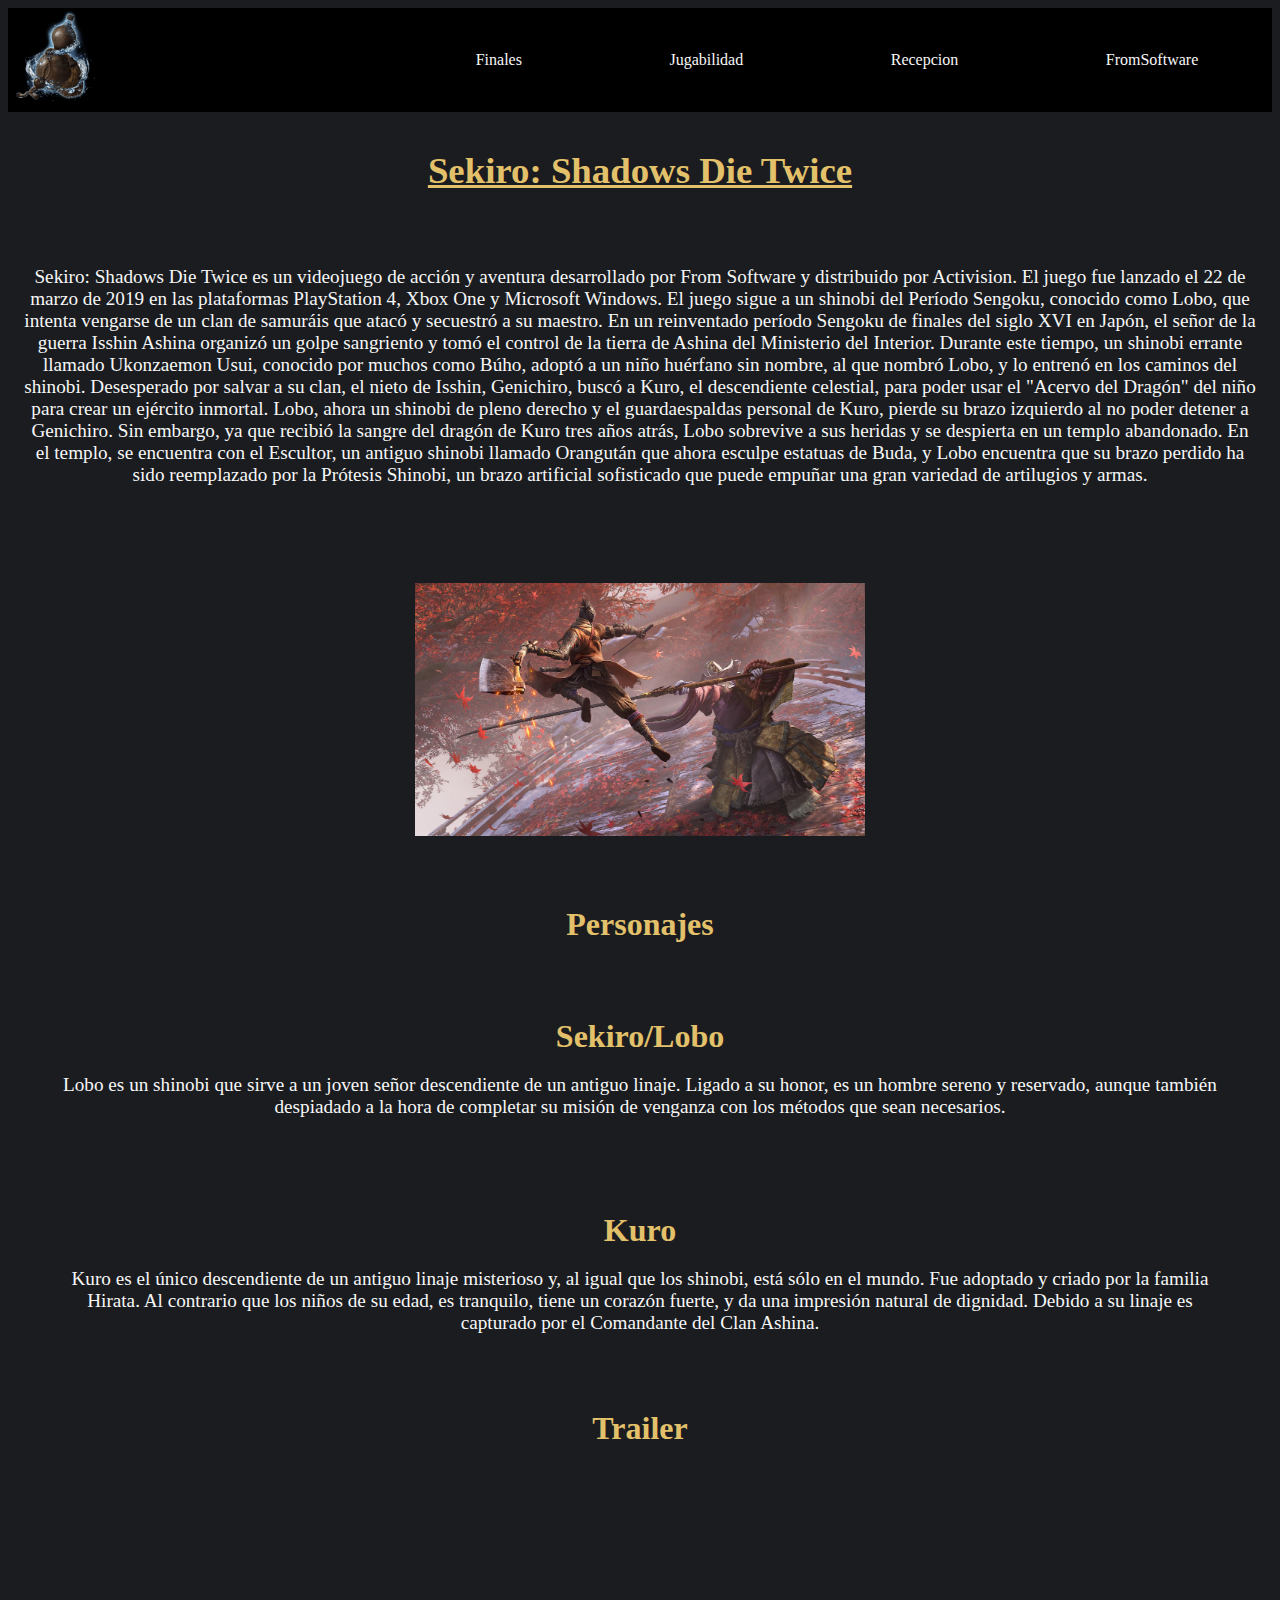
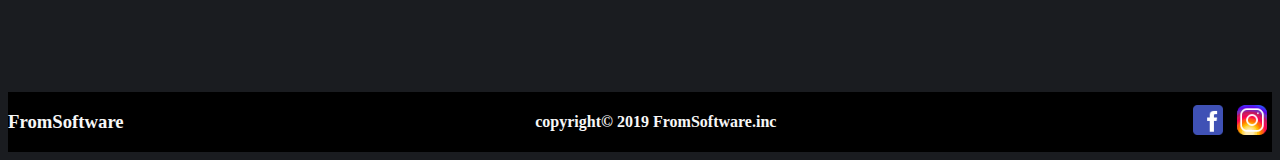
<file: index.html>
<!DOCTYPE html>
<html lang="en">
<head>
    <meta charset="UTF-8">
    <meta name="viewport" content="width=device-width, initial-scale=1.0">
    <meta name="description" content="foro de videojuegos en el que se guia sobre Sekiro Shadows Die Twice">
    <meta name="keywords" content="Sekiro, videojuegos, guia, wiki">
    <title>GuiaSekiro</title>
    <!--<link rel="stylesheet" href="./css/estilos.css">-->
    <link rel="stylesheet" href="./css/styles.css">
</head>
<body>
    <header>
        <!--logo-->
        <a href="#"><img src="./medios/logo.png" alt="calabaza curativa de sekiro"></a>
        <!--menu-->
        <nav>
            <ul>
                <li><a href="./paginas/finales.html" class="link">Finales</a> </li>
                <li><a href="./paginas/jugabilidad.html" class="link">Jugabilidad</a> </li>
                <li><a href="./paginas/recepcion.html" class="link">Recepcion</a> </li>
                <li><a href="./paginas/fromsoftware.html" class="link">FromSoftware</a> </li>
            </ul>
        </nav>
    </header>

    <main>
        <div class="contenedor">
            <!--Titulo-->
            <div class="titulo">
                <h1>
                Sekiro: Shadows Die Twice
                </h1>
            </div>
            <!--introduccion-->
            <div class="contenido">
                <p>
                    Sekiro: Shadows Die Twice es un videojuego de acción y aventura desarrollado por From Software y distribuido por Activision. El juego fue lanzado el 22 de marzo de 2019 en las plataformas PlayStation 4, Xbox One y Microsoft Windows. El juego sigue a un shinobi del Período Sengoku, conocido como Lobo, que intenta vengarse de un clan de samuráis que atacó y secuestró a su maestro.
                    En un reinventado período Sengoku de finales del siglo XVI en Japón, el señor de la guerra Isshin Ashina organizó un golpe sangriento y tomó el control de la tierra de Ashina del Ministerio del Interior. Durante este tiempo, un shinobi errante llamado Ukonzaemon Usui, conocido por muchos como Búho, adoptó a un niño huérfano sin nombre, al que nombró Lobo, y lo entrenó en los caminos del shinobi.     Desesperado por salvar a su clan, el nieto de Isshin, Genichiro, buscó a Kuro, el descendiente celestial, para poder usar el "Acervo del Dragón" del niño para crear un ejército inmortal. Lobo, ahora un shinobi de pleno derecho y el guardaespaldas personal de Kuro, pierde su brazo izquierdo al no poder detener a Genichiro. Sin embargo, ya que recibió la sangre del dragón de Kuro tres años atrás, Lobo sobrevive a sus heridas y se despierta en un templo abandonado. En el templo, se encuentra con el Escultor, un antiguo shinobi llamado Orangután que ahora esculpe estatuas de Buda, y Lobo encuentra que su brazo perdido ha sido reemplazado por la Prótesis Shinobi, un brazo artificial sofisticado que puede empuñar una gran variedad de artilugios y armas.
                </p>
            </div>
            <div class="portada">
                <img class="portada" src="./medios/portada_sekiro.png" alt="portada de sekiro">
            </div>
            <div class="monja">
                <img class="monja" src="./medios/monja_sekiro.png" alt="sekiro luchando con la monja corrupta">
            </div>
        </div>

        <!--personajes principales-->
        <div class="contenedorPersonajes">
            <div class="tituloPersonajes">
                <h2>Personajes</h2>
            </div>
            <div class="lobo">
                <img class="personajes" src="./medios/wolf.png" alt="wolf">
                <h2>Sekiro/Lobo</h2>
                <p>Lobo es un shinobi que sirve a un joven señor descendiente de un antiguo linaje. Ligado a su honor, es un hombre sereno y reservado, aunque también despiadado a la hora de completar su misión de venganza con los métodos que sean necesarios.</p>
            </div>
            <div class="kuro">
                <img class="personajes" src="./medios/kuro.jpg" alt="lord kuro descendiente celestial">
                <h2>Kuro</h2> 
                <p>Kuro es el único descendiente de un antiguo linaje misterioso y, al igual que los shinobi, está sólo en el mundo. Fue adoptado y criado por la familia Hirata. Al contrario que los niños de su edad, es tranquilo, tiene un corazón fuerte, y da una impresión natural de dignidad. Debido a su linaje es capturado por el Comandante del Clan Ashina.</p>   
            </div>
        </div>

        <!--trailer-->
        <div class="trailer">
            <h2>Trailer</h2>
            <iframe class="trailerSize" width="790" height="442" src="https://www.youtube.com/embed/C6RlgBw5KCs" title="YouTube video player" frameborder="0" allow="accelerometer; autoplay; clipboard-write; encrypted-media; gyroscope; picture-in-picture; web-share" allowfullscreen></iframe>
        </div>
    </main>

    <footer>
            <h3>FromSoftware</h3>
            <h4>copyright© 2019 FromSoftware.inc</h4>
            <div>
                <a href="https://www.facebook.com/SekiroTheGame"><img src="./medios/facebook_icon.png" alt="logo facebook"></a>
                <a href="https://www.instagram.com/sekirothegame/"><img src="./medios/instagram_icon.png" alt="logo instagram"></a>
            </div>
    </footer>
</body>
</html>
</file>
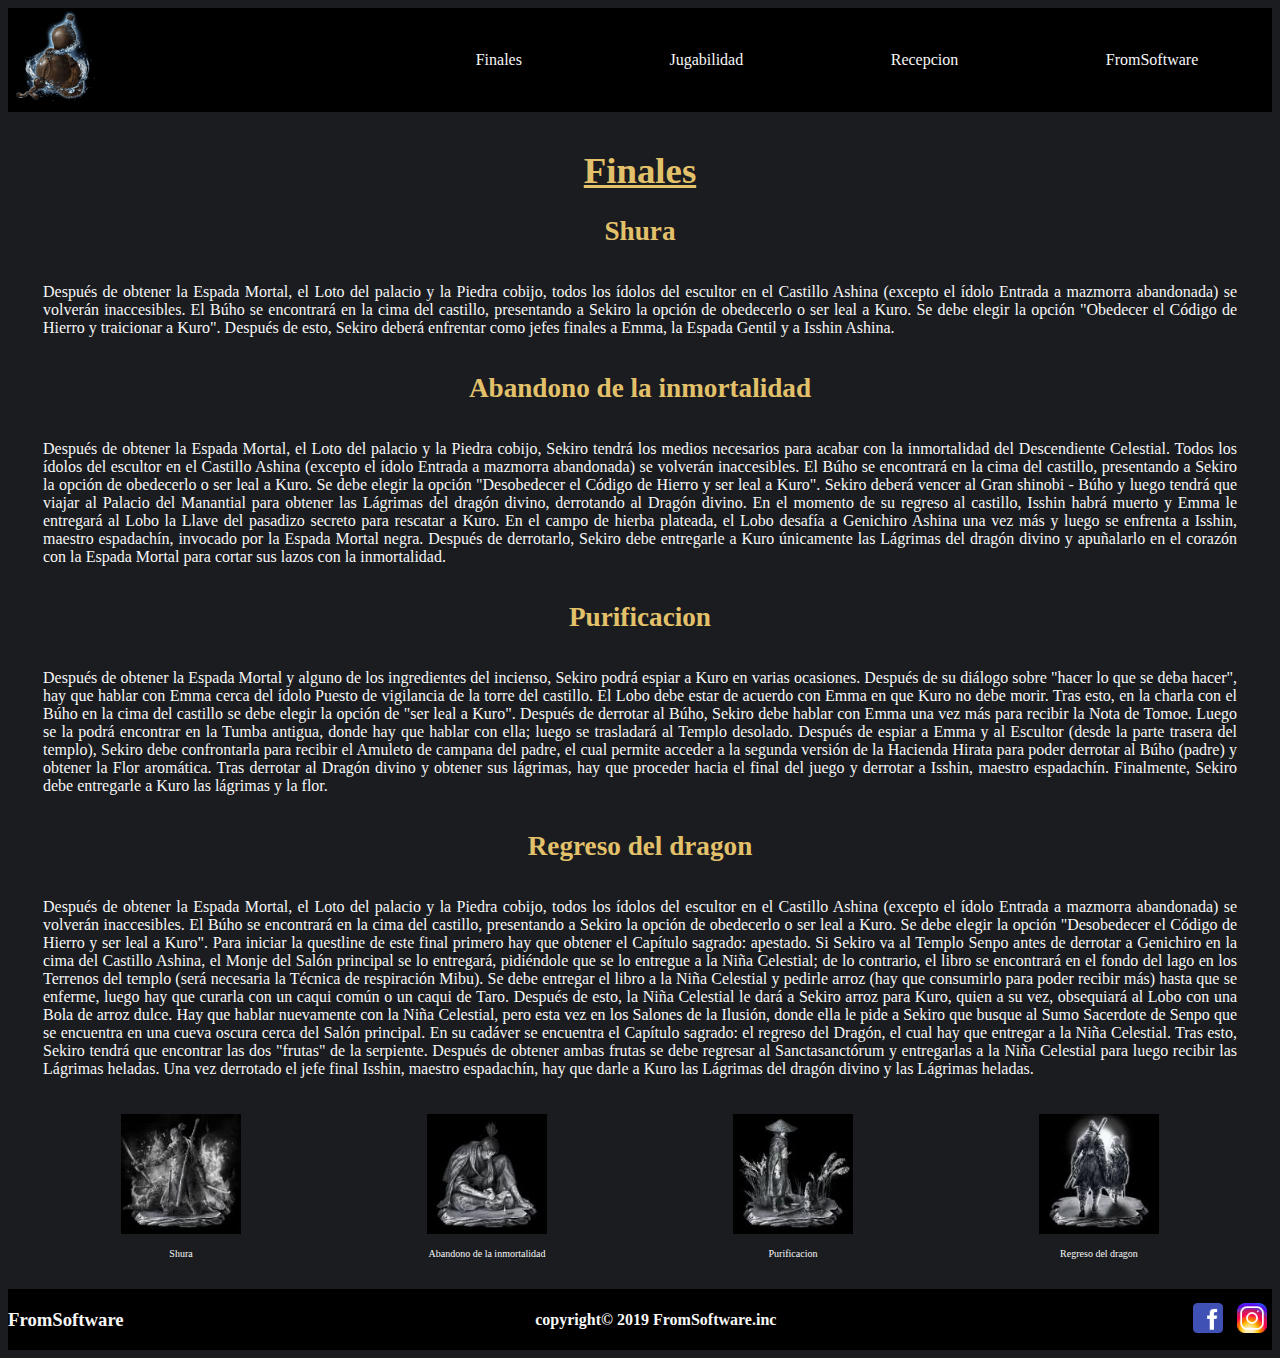
<file: paginas/finales.html>
<!DOCTYPE html>
<html lang="en">
<head>
    <meta charset="UTF-8">
    <meta name="viewport" content="width=device-width, initial-scale=1.0">
    <title>Finales</title>
    <!--<link rel="stylesheet" href="../css/estilos.css">-->
    <link rel="stylesheet" href="../css/styles.css">
</head>
<body>
    <header class="aparte">
        <!--logo-->
        <a href="../index.html"><img src="../medios/logo.png" alt="calabaza curativa de sekiro"></a>
        <!--menu-->
        <nav>
            <ul>
                <li><a href="#" class="link">Finales</a> </li>
                <li><a href="./jugabilidad.html" class="link">Jugabilidad</a> </li>
                <li><a href="./recepcion.html" class="link">Recepcion</a> </li>
                <li><a href="./fromsoftware.html" class="link">FromSoftware</a> </li>
            </ul>
        </nav>
    </header>
    
    <main>
        <!--titulo finales-->
        <section>
            <h1 class="aparte">
                Finales                
            </h1>                        
        </section>

        <!--finales-->
        <div>
            <h2 class="finales1">Shura</h2>
            <div class="finales">
                <p class="aparte">Después de obtener la Espada Mortal, el Loto del palacio y la Piedra cobijo, todos los ídolos del escultor en el Castillo Ashina (excepto el ídolo Entrada a mazmorra abandonada) se volverán inaccesibles. El Búho se encontrará en la cima del castillo, presentando a Sekiro la opción de obedecerlo o ser leal a Kuro. Se debe elegir la opción "Obedecer el Código de Hierro y traicionar a Kuro".

                Después de esto, Sekiro deberá enfrentar como jefes finales a Emma, la Espada Gentil y a Isshin Ashina.</p>
                
            </div>
            <h2 class="finales2">Abandono de la inmortalidad</h2>
            <div class="finales">
                
                <p class="aparte">Después de obtener la Espada Mortal, el Loto del palacio y la Piedra cobijo, Sekiro tendrá los medios necesarios para acabar con la inmortalidad del Descendiente Celestial. Todos los ídolos del escultor en el Castillo Ashina (excepto el ídolo Entrada a mazmorra abandonada) se volverán inaccesibles. El Búho se encontrará en la cima del castillo, presentando a Sekiro la opción de obedecerlo o ser leal a Kuro. Se debe elegir la opción "Desobedecer el Código de Hierro y ser leal a Kuro".

                Sekiro deberá vencer al Gran shinobi - Búho y luego tendrá que viajar al Palacio del Manantial para obtener las Lágrimas del dragón divino, derrotando al Dragón divino. En el momento de su regreso al castillo, Isshin habrá muerto y Emma le entregará al Lobo la Llave del pasadizo secreto para rescatar a Kuro.
                
                En el campo de hierba plateada, el Lobo desafía a Genichiro Ashina una vez más y luego se enfrenta a Isshin, maestro espadachín, invocado por la Espada Mortal negra. Después de derrotarlo, Sekiro debe entregarle a Kuro únicamente las Lágrimas del dragón divino y apuñalarlo en el corazón con la Espada Mortal para cortar sus lazos con la inmortalidad.</p>
                
            </div>
            <h2 class="finales1">Purificacion</h2>
            <div class="finales">
                <p class="aparte">Después de obtener la Espada Mortal y alguno de los ingredientes del incienso, Sekiro podrá espiar a Kuro en varias ocasiones. Después de su diálogo sobre "hacer lo que se deba hacer", hay que hablar con Emma cerca del ídolo Puesto de vigilancia de la torre del castillo. El Lobo debe estar de acuerdo con Emma en que Kuro no debe morir.

                Tras esto, en la charla con el Búho en la cima del castillo se debe elegir la opción de "ser leal a Kuro".
                
                Después de derrotar al Búho, Sekiro debe hablar con Emma una vez más para recibir la Nota de Tomoe. Luego se la podrá encontrar en la Tumba antigua, donde hay que hablar con ella; luego se trasladará al Templo desolado. Después de espiar a Emma y al Escultor (desde la parte trasera del templo), Sekiro debe confrontarla para recibir el Amuleto de campana del padre, el cual permite acceder a la segunda versión de la Hacienda Hirata para poder derrotar al Búho (padre) y obtener la Flor aromática.
                
                Tras derrotar al Dragón divino y obtener sus lágrimas, hay que proceder hacia el final del juego y derrotar a Isshin, maestro espadachín. Finalmente, Sekiro debe entregarle a Kuro las lágrimas y la flor.</p>
                
            </div>
            <h2 class="finales2">Regreso del dragon</h2>
            <div class="finales">
                
                <p class="aparte">Después de obtener la Espada Mortal, el Loto del palacio y la Piedra cobijo, todos los ídolos del escultor en el Castillo Ashina (excepto el ídolo Entrada a mazmorra abandonada) se volverán inaccesibles. El Búho se encontrará en la cima del castillo, presentando a Sekiro la opción de obedecerlo o ser leal a Kuro. Se debe elegir la opción "Desobedecer el Código de Hierro y ser leal a Kuro".

                Para iniciar la questline de este final primero hay que obtener el Capítulo sagrado: apestado. Si Sekiro va al Templo Senpo antes de derrotar a Genichiro en la cima del Castillo Ashina, el Monje del Salón principal se lo entregará, pidiéndole que se lo entregue a la Niña Celestial; de lo contrario, el libro se encontrará en el fondo del lago en los Terrenos del templo (será necesaria la Técnica de respiración Mibu). Se debe entregar el libro a la Niña Celestial y pedirle arroz (hay que consumirlo para poder recibir más) hasta que se enferme, luego hay que curarla con un caqui común o un caqui de Taro. Después de esto, la Niña Celestial le dará a Sekiro arroz para Kuro, quien a su vez, obsequiará al Lobo con una Bola de arroz dulce.
                
                Hay que hablar nuevamente con la Niña Celestial, pero esta vez en los Salones de la Ilusión, donde ella le pide a Sekiro que busque al Sumo Sacerdote de Senpo que se encuentra en una cueva oscura cerca del Salón principal. En su cadáver se encuentra el Capítulo sagrado: el regreso del Dragón, el cual hay que entregar a la Niña Celestial.
                
                Tras esto, Sekiro tendrá que encontrar las dos "frutas" de la serpiente. Después de obtener ambas frutas se debe regresar al Sanctasanctórum y entregarlas a la Niña Celestial para luego recibir las Lágrimas heladas.

                Una vez derrotado el jefe final Isshin, maestro espadachín, hay que darle a Kuro las Lágrimas del dragón divino y las Lágrimas heladas.</p>
                
            </div>
            <div class="padreImagenesFinales">
                <div>
                    <img class="imagenes_finales" src="../medios/Shura.png" alt="Shura">
                    <p class="finales">Shura</p>
                </div>
                <div>
                    <img class="imagenes_finales" src="../medios/Abandono_de_la_inmortalidad.png" alt="Abandono de la inmortalidad">
                    <p class="finales">Abandono de la inmortalidad</p>
                </div>
                <div>
                    <img class="imagenes_finales" src="../medios/Purificacion.png" alt="Purificacion">
                    <p class="finales">Purificacion</p>
                </div>
                <div>
                    <img class="imagenes_finales" src="../medios/Regreso_del_dragon.png" alt="Regreso del dragon">
                    <p class="finales">Regreso del dragon</p>
                </div>                
            </div>
        </div>
    </main>

    <footer>
        <h3>FromSoftware</h3>
        <h4>copyright© 2019 FromSoftware.inc</h4>
        <div>
            <a href="https://www.facebook.com/SekiroTheGame"><img src="../medios/facebook_icon.png" alt="logo facebook"></a>
            <a href="https://www.instagram.com/sekirothegame/"><img src="../medios/instagram_icon.png" alt="logo instagram"></a>
        </div>
    </footer>
</body>
</html>
</file>
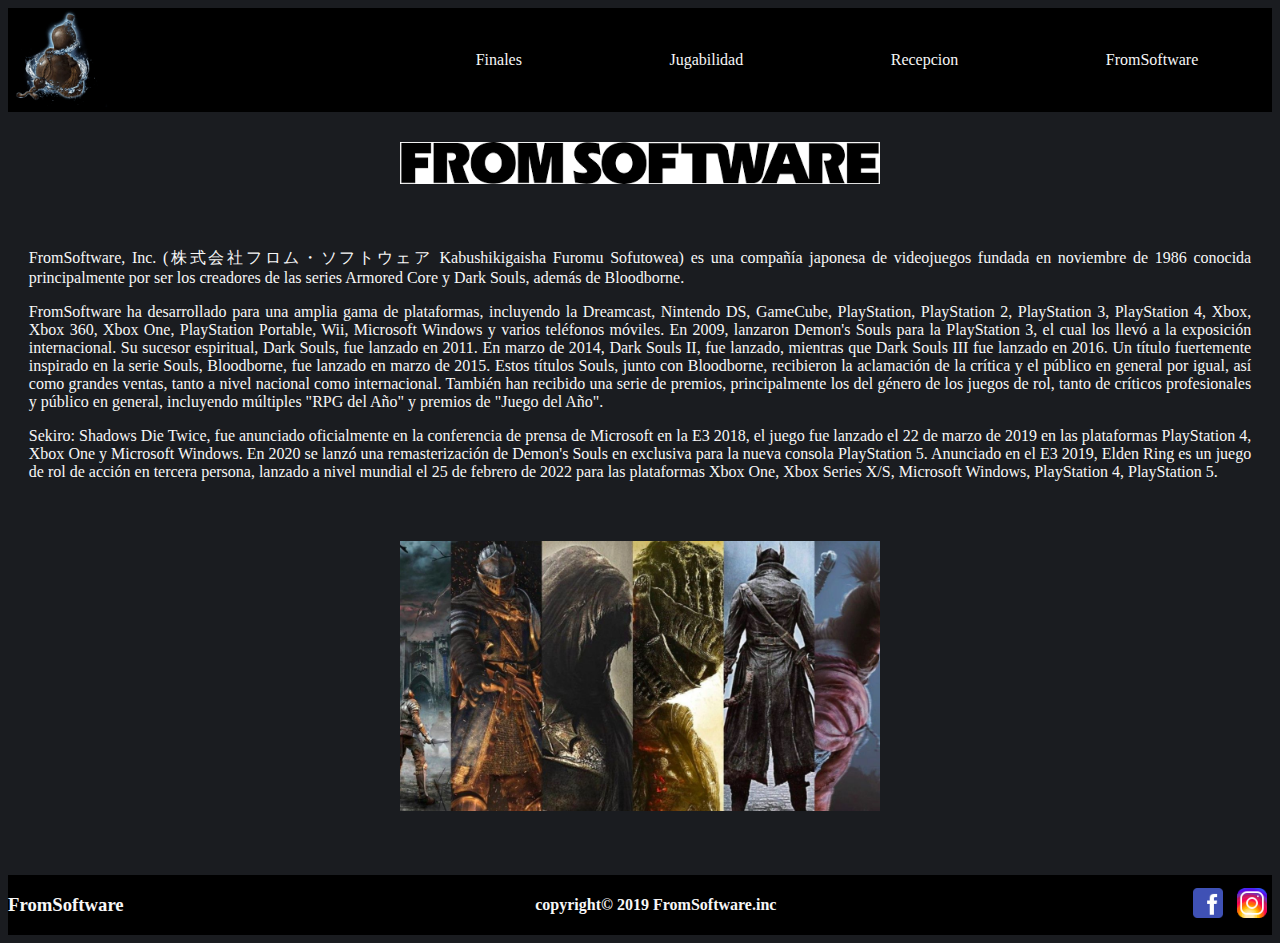
<file: paginas/fromsoftware.html>
<!DOCTYPE html>
<html lang="en">
<head>
    <meta charset="UTF-8">
    <meta name="viewport" content="width=device-width, initial-scale=1.0">
    <title>FromSoftware</title>
    <!--<link rel="stylesheet" href="../css/estilos.css">-->
    <link rel="stylesheet" href="../css/styles.css">
</head>
<body>    
    <header class="aparte">
        <!--logo-->
        <a href="../index.html"><img src="../medios/logo.png" alt="calabaza curativa de sekiro"></a>
        <!--menu-->
        <nav>
            <ul>
                <li><a href="./finales.html" class="link">Finales</a> </li>
                <li><a href="./jugabilidad.html" class="link">Jugabilidad</a> </li>
                <li><a href="./recepcion.html" class="link">Recepcion</a> </li>
                <li><a href="#" class="link">FromSoftware</a> </li>
            </ul>
        </nav>
    </header>
    
    <main>
        <div class="fromsoftware">
            <!--titulo fromsoftware-->
            <div class="padreImagen">
                <img class="imagen" src="../medios/fromsoftware_logo.png" alt="logo de fromsoftware">                       
            </div>

            <!--cuerpo-->
            <div class="texto">
                <p class="aparte">
                    FromSoftware, Inc. (株式会社フロム・ソフトウェア Kabushikigaisha Furomu Sofutowea) es una compañía japonesa de videojuegos fundada en noviembre de 1986 conocida principalmente por ser los creadores de las series Armored Core y Dark Souls, además de Bloodborne.
                </p>
                <p class="aparte">
                    FromSoftware ha desarrollado para una amplia gama de plataformas, incluyendo la Dreamcast, Nintendo DS, GameCube, PlayStation, PlayStation 2, PlayStation 3, PlayStation 4, Xbox, Xbox 360, Xbox One, PlayStation Portable, Wii, Microsoft Windows y varios teléfonos móviles.
                    En 2009, lanzaron Demon's Souls para la PlayStation 3, el cual los llevó a la exposición internacional. Su sucesor espiritual, Dark Souls, fue lanzado en 2011. En marzo de 2014, Dark Souls II, fue lanzado, mientras que Dark Souls III fue lanzado en 2016. Un título fuertemente inspirado en la serie Souls, Bloodborne, fue lanzado en marzo de 2015.
                    Estos títulos Souls, junto con Bloodborne, recibieron la aclamación de la crítica y el público en general por igual, así como grandes ventas, tanto a nivel nacional como internacional. También han recibido una serie de premios, principalmente los del género de los juegos de rol, tanto de críticos profesionales y público en general, incluyendo múltiples "RPG del Año" y premios de "Juego del Año".
                </p>
                <p class="aparte">
                    Sekiro: Shadows Die Twice, fue anunciado oficialmente en la conferencia de prensa de Microsoft en la E3 2018, el juego fue lanzado el 22 de marzo de 2019 en las plataformas PlayStation 4, Xbox One y Microsoft Windows. En 2020 se lanzó una remasterización de Demon's Souls en exclusiva para la nueva consola PlayStation 5. Anunciado en el E3 2019, Elden Ring es un juego de rol de acción en tercera persona, lanzado a nivel mundial el 25 de febrero de 2022 para las plataformas Xbox One, Xbox Series X/S, Microsoft Windows, PlayStation 4, PlayStation 5.
                </p>
            </div>
        </div>
        <div class="juegos">
            <div class="padreImagen">
                <img class="imagen" src="../medios/juegos_souls.png" alt="juegos souls">
            </div>
        </div>
        
    </main>

    <footer>
        <h3>FromSoftware</h3>
        <h4>copyright© 2019 FromSoftware.inc</h4>
        <div>
            <a href="https://www.facebook.com/SekiroTheGame"><img src="../medios/facebook_icon.png" alt="logo facebook"></a>
            <a href="https://www.instagram.com/sekirothegame/"><img src="../medios/instagram_icon.png" alt="logo instagram"></a>
        </div>
    </footer>
</body>
</html>
</file>
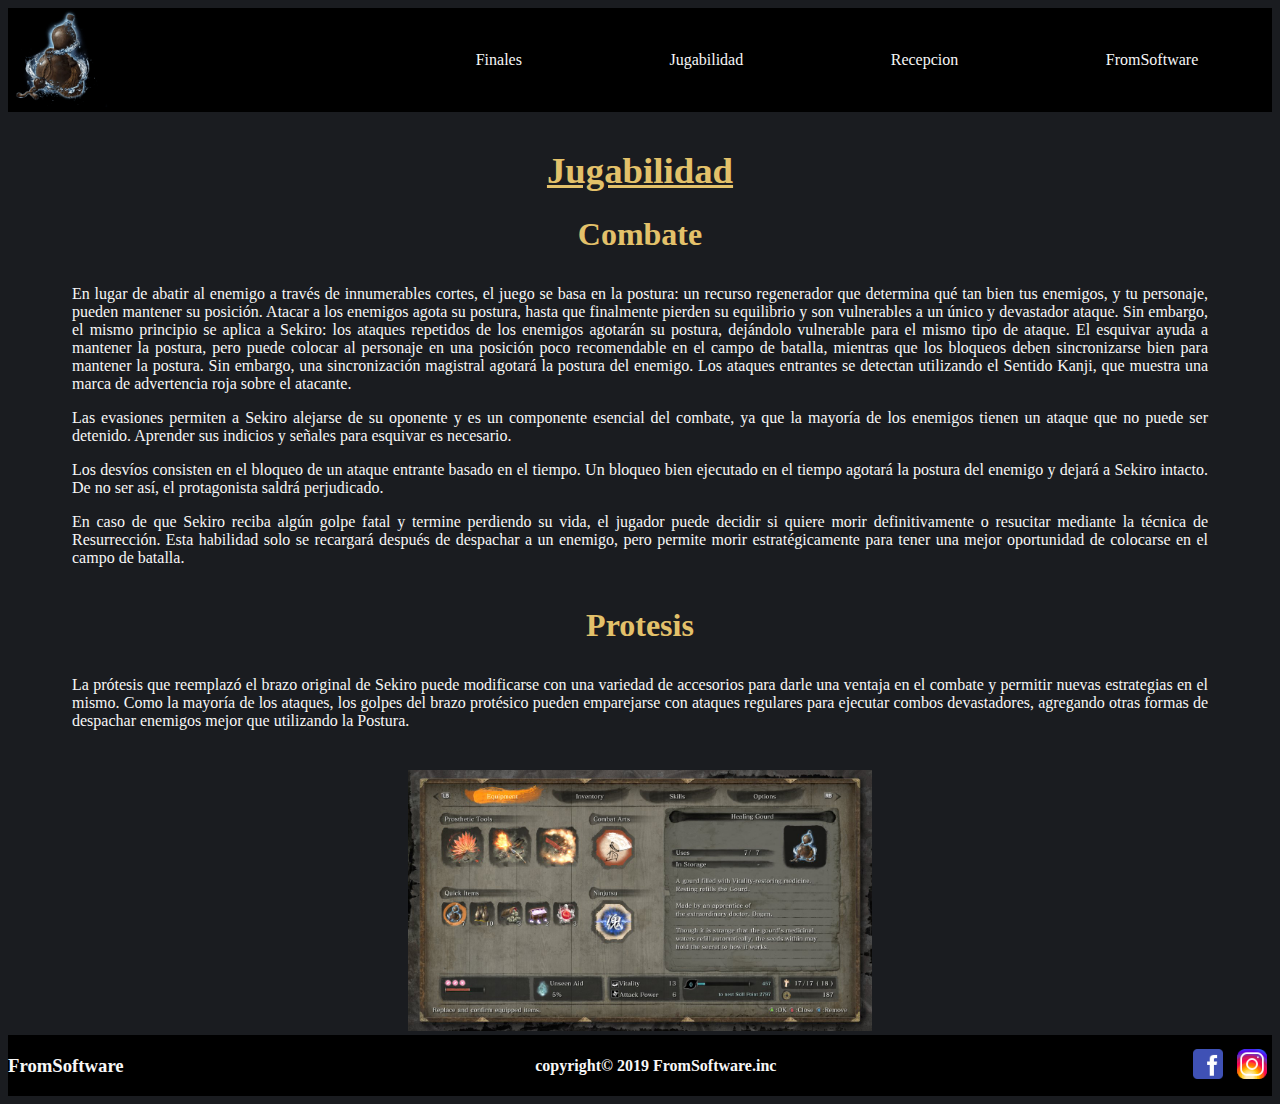
<file: paginas/jugabilidad.html>
<!DOCTYPE html>
<html lang="en">
<head>
    <meta charset="UTF-8">
    <meta name="viewport" content="width=device-width, initial-scale=1.0">
    <title>Jugabilidad</title>
    <!--<link rel="stylesheet" href="../css/estilos.css">-->
    <link rel="stylesheet" href="../css/styles.css">
</head>
<body>
    <header class="aparte">
        <!--logo-->
        <a href="../index.html"><img src="../medios/logo.png" alt="calabaza curativa de sekiro"></a>
        <!--menu-->
        <nav>
            <ul>
                <li><a href="./finales.html" class="link">Finales</a> </li>
                <li><a href="#" class="link">Jugabilidad</a> </li>
                <li><a href="./recepcion.html" class="link">Recepcion</a> </li>
                <li><a href="./fromsoftware.html" class="link">FromSoftware</a> </li>
            </ul>
        </nav>
    </header>
    <main>
        <!--titulo jugabilidad-->
        <section>
            <h1 class="aparte">
                Jugabilidad               
            </h1>                        
        </section>

        <!--jugabilidad-->
        <div class="jugabilidad">
            <div>
                <h2 class="h2">Combate</h2>
            </div>
            <div class="texto">
                <p class="aparte">
                    En lugar de abatir al enemigo a través de innumerables cortes, el juego se basa en la postura: un recurso regenerador que determina qué tan bien tus enemigos, y tu personaje, pueden mantener su posición. Atacar a los enemigos agota su postura, hasta que finalmente pierden su equilibrio y son vulnerables a un único y devastador ataque. Sin embargo, el mismo principio se aplica a Sekiro: los ataques repetidos de los enemigos agotarán su postura, dejándolo vulnerable para el mismo tipo de ataque. El esquivar ayuda a mantener la postura, pero puede colocar al personaje en una posición poco recomendable en el campo de batalla, mientras que los bloqueos deben sincronizarse bien para mantener la postura. Sin embargo, una sincronización magistral agotará la postura del enemigo. Los ataques entrantes se detectan utilizando el Sentido Kanji, que muestra una marca de advertencia roja sobre el atacante.
                    
                </p>
                <p class="aparte">
                    Las evasiones permiten a Sekiro alejarse de su oponente y es un componente esencial del combate, ya que la mayoría de los enemigos tienen un ataque que no puede ser detenido. Aprender sus indicios y señales para esquivar es necesario.
                </p>
                <p class="aparte">
                    Los desvíos consisten en el bloqueo de un ataque entrante basado en el tiempo. Un bloqueo bien ejecutado en el tiempo agotará la postura del enemigo y dejará a Sekiro intacto. De no ser así, el protagonista saldrá perjudicado.
                </p>
                <p class="aparte">
                    En caso de que Sekiro reciba algún golpe fatal y termine perdiendo su vida, el jugador puede decidir si quiere morir definitivamente o resucitar mediante la técnica de Resurrección. Esta habilidad solo se recargará después de despachar a un enemigo, pero permite morir estratégicamente para tener una mejor oportunidad de colocarse en el campo de batalla.
                </p>

            </div>
            <div>
                <h2 class="h2">Protesis</h2>
            </div>
            <div class="texto">
                <p class="aparte">
                    La prótesis que reemplazó el brazo original de Sekiro puede modificarse con una variedad de accesorios para darle una ventaja en el combate y permitir nuevas estrategias en el mismo. Como la mayoría de los ataques, los golpes del brazo protésico pueden emparejarse con ataques regulares para ejecutar combos devastadores, agregando otras formas de despachar enemigos mejor que utilizando la Postura.
                </p>
            </div>
            <div class="padreImagen">
                <img class="imagen" src="../medios/menu_sekiro.png" alt="menu de items">
            </div>
        </div>
    </main>

    <footer>
        <h3>FromSoftware</h3>
        <h4>copyright© 2019 FromSoftware.inc</h4>
        <div>
            <a href="https://www.facebook.com/SekiroTheGame"><img src="../medios/facebook_icon.png" alt="logo facebook"></a>
            <a href="https://www.instagram.com/sekirothegame/"><img src="../medios/instagram_icon.png" alt="logo instagram"></a>
        </div>
    </footer>
</body>
</html>
</file>
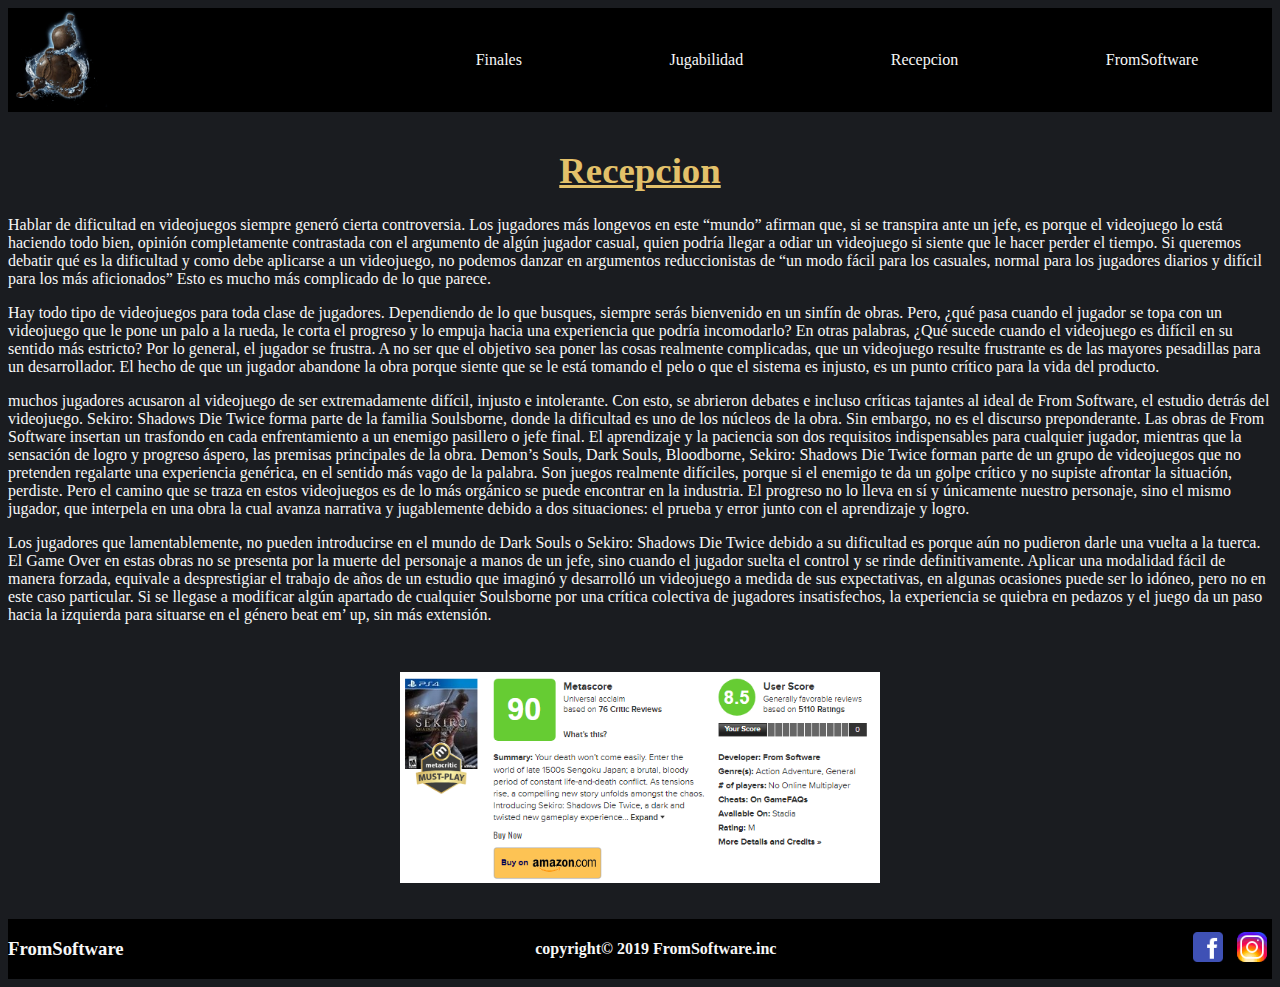
<file: paginas/recepcion.html>
<!DOCTYPE html>
<html lang="en">
<head>
    <meta charset="UTF-8">
    <meta name="viewport" content="width=device-width, initial-scale=1.0">
    <title>Recepcion</title>
    <!--<link rel="stylesheet" href="../css/estilos.css">-->
    <link rel="stylesheet" href="../css/styles.css">
</head>
<body>
    <header class="aparte">
        <!--logo-->
        <a href="../index.html"><img src="../medios/logo.png" alt="calabaza curativa de sekiro"></a>
        <!--menu-->
        <nav>
            <ul> 
                <li><a href="./finales.html" class="link">Finales</a> </li>
                <li><a href="./jugabilidad.html" class="link">Jugabilidad</a> </li>
                <li><a href="#" class="link">Recepcion</a> </li>
                <li><a href="./fromsoftware.html" class="link">FromSoftware</a> </li>
            </ul>
        </nav>
    </header>

    <main>
        <!--titulo recepcion-->
        <section>
            <h1>
                Recepcion                
            </h1>                        
        </section>

        <!--recepcion-->
        <div class="recepcion">
            <div class="texto">
                <p class="aparte">
                    Hablar de dificultad en videojuegos siempre generó cierta controversia. Los jugadores más longevos en este “mundo” afirman que, si se transpira ante un jefe, es porque el videojuego lo está haciendo todo bien, opinión completamente contrastada con el argumento de algún jugador casual, quien podría llegar a odiar un videojuego si siente que le hacer perder el tiempo.
                    Si queremos debatir qué es la dificultad y como debe aplicarse a un videojuego, no podemos danzar en argumentos reduccionistas de “un modo fácil para los casuales, normal para los jugadores diarios y difícil para los más aficionados” Esto es mucho más complicado de lo que parece.
                </p>
                <p class="aparte">
                    Hay todo tipo de videojuegos para toda clase de jugadores. Dependiendo de lo que busques, siempre serás bienvenido en un sinfín de obras. Pero, ¿qué pasa cuando el jugador se topa con un videojuego que le pone un palo a la rueda, le corta el progreso y lo empuja hacia una experiencia que podría incomodarlo? En otras palabras, ¿Qué sucede cuando el videojuego es difícil en su sentido más estricto? Por lo general, el jugador se frustra.
                    A no ser que el objetivo sea poner las cosas realmente complicadas, que un videojuego resulte frustrante es de las mayores pesadillas para un desarrollador. El hecho de que un jugador abandone la obra porque siente que se le está tomando el pelo o que el sistema es injusto, es un punto crítico para la vida del producto.
                </p>
                <p class="aparte">
                    muchos jugadores acusaron al videojuego de ser extremadamente difícil, injusto e intolerante. Con esto, se abrieron debates e incluso críticas tajantes al ideal de From Software, el estudio detrás del videojuego.
                    Sekiro: Shadows Die Twice forma parte de la familia Soulsborne, donde la dificultad es uno de los núcleos de la obra. Sin embargo, no es el discurso preponderante. Las obras de From Software insertan un trasfondo en cada enfrentamiento a un enemigo pasillero o jefe final. El aprendizaje y la paciencia son dos requisitos indispensables para cualquier jugador, mientras que la sensación de logro y progreso áspero, las premisas principales de la obra.
                    Demon’s Souls, Dark Souls, Bloodborne, Sekiro: Shadows Die Twice forman parte de un grupo de videojuegos que no pretenden regalarte una experiencia genérica, en el sentido más vago de la palabra. Son juegos realmente difíciles, porque si el enemigo te da un golpe crítico y no supiste afrontar la situación, perdiste. Pero el camino que se traza en estos videojuegos es de lo más orgánico se puede encontrar en la industria. El progreso no lo lleva en sí y únicamente nuestro personaje, sino el mismo jugador, que interpela en una obra la cual avanza narrativa y jugablemente debido a dos situaciones: el prueba y error junto con el aprendizaje y logro.
                </p>
                <p class="aparte">
                    Los jugadores que lamentablemente, no pueden introducirse en el mundo de Dark Souls o Sekiro: Shadows Die Twice debido a su dificultad es porque aún no pudieron darle una vuelta a la tuerca. El Game Over en estas obras no se presenta por la muerte del personaje a manos de un jefe, sino cuando el jugador suelta el control y se rinde definitivamente.
                    Aplicar una modalidad fácil de manera forzada, equivale a desprestigiar el trabajo de años de un estudio que imaginó y desarrolló un videojuego a medida de sus expectativas, en algunas ocasiones puede ser lo idóneo, pero no en este caso particular. Si se llegase a modificar algún apartado de cualquier Soulsborne por una crítica colectiva de jugadores insatisfechos, la experiencia se quiebra en pedazos y el juego da un paso hacia la izquierda para situarse en el género beat em’ up, sin más extensión.
                </p>
            </div>
            <div class="padreImagen">
                <img class="imagen" src="../medios/metacritic.png" alt="metacritic">
            </div>
        </div>
    </main>

    <footer>
        <h3>FromSoftware</h3>
        <h4>copyright© 2019 FromSoftware.inc</h4>
        <div>
            <a href="https://www.facebook.com/SekiroTheGame"><img src="../medios/facebook_icon.png" alt="logo facebook"></a>
            <a href="https://www.instagram.com/sekirothegame/"><img src="../medios/instagram_icon.png" alt="logo instagram"></a>
        </div>
    </footer>
</body>
</html>
</file>
<file: css/styles.css>
body {
  font-family: "Noto Serif Vithkuqi", serif;
}

html {
  background-color: #1A1C20;
}

header {
  background-color: #000000;
  display: flex;
  flex-wrap: wrap;
  justify-content: space-between;
  align-items: center;
  position: sticky;
  top: 0;
}
header nav {
  width: 30%;
}
header ul {
  list-style: none;
  display: flex;
  justify-content: space-around;
}
header a {
  font-size: larger;
  color: #F7F7F7;
  text-decoration: none;
}
header .link {
  text-decoration: none;
  position: relative;
  padding: 10px;
}
header .link::after {
  content: "";
  width: 0;
  height: 4px;
  background-color: #e3c16a;
  position: absolute;
  bottom: 0;
  right: 50%;
  transition: all 0.5s;
  will-change: width;
}
header .link:hover:after {
  width: 100%;
  right: 0;
}
header img {
  width: 6.25rem;
}

h1 {
  text-decoration: underline;
  color: #e3c16a;
  font-size: 5rem;
  text-align: center;
  margin-top: 1em;
}

p {
  color: #F7F7F7;
  font-size: 1.7rem;
}

h3 {
  color: #F7F7F7;
}

h4 {
  color: #F7F7F7;
}

.contenedor {
  margin-right: 0px;
  padding: 0px;
  display: grid;
  grid-gap: 1.875rem;
  grid-template-columns: repeat(2, 1fr);
  grid-template-rows: repeat(4, auto);
  place-items: center;
  justify-content: center;
}
.contenedor .titulo {
  grid-column-start: 1;
  grid-column-end: 3;
}
.contenedor .contenido {
  grid-column: span 1;
  display: flex;
  margin-left: 12.5rem;
}
.contenedor .monja {
  grid-column-start: 1;
  grid-column-end: 3;
}

img.portada {
  width: 46.875rem;
}

img.monja {
  width: 93.75rem;
}

.contenedorPersonajes {
  margin: 1.875rem;
  padding: 1.875rem;
  display: grid;
  grid-gap: 5.625rem;
  grid-template-columns: repeat(2, 1fr);
  grid-template-rows: repeat(3, auto);
  place-items: center;
  justify-content: center;
}
.contenedorPersonajes .tituloPersonajes {
  grid-column-start: 1;
  grid-column-end: 3;
  justify-content: center;
  place-items: center;
}
.contenedorPersonajes .lobo {
  grid-column-start: 1;
  grid-column-end: 2;
  justify-content: center;
  place-items: center;
  text-align: center;
}
.contenedorPersonajes .kuro {
  grid-column-start: 2;
  grid-column-end: 3;
  justify-content: center;
  place-items: center;
  text-align: center;
}

img.personajes {
  height: 35rem;
}

h2 {
  color: #e3c16a;
  font-size: 3.25rem;
  margin-bottom: 1.25rem;
}

div.trailer {
  text-align: center;
  margin: 1.25rem;
}

h2.finales1 {
  margin: 1.25rem 3.125rem;
}

h2.finales2 {
  margin: 1.25rem 3.125rem;
  text-align: right;
}

div.padreImagenesFinales {
  display: flex;
  justify-content: space-around;
  text-align: center;
  margin: 1.25rem;
}

img.imagenes_finales {
  width: 15.625rem;
}

p.finales {
  font-size: 1rem;
}

div.finales {
  text-align: justify;
  display: flex;
  margin: 1.25rem 3.125rem;
}

.jugabilidad .h2 {
  margin-left: 3.75rem;
  margin-top: 3.75rem;
}
.jugabilidad .texto {
  margin-left: 3.75rem;
  margin-right: 3.75rem;
  margin-bottom: 2.5rem;
  text-align: justify;
}
.jugabilidad .padreImagen {
  text-align: center;
  margin: 3.75rem;
}
.jugabilidad .imagen {
  width: 50rem;
}

.recepcion .padreImagen {
  text-align: center;
}
.recepcion .imagen {
  margin-top: 2rem;
  margin-bottom: 2rem;
  width: 80rem;
}
.recepcion .texto {
  margin: 0rem;
}

.fromsoftware .padreImagen {
  text-align: center;
}
.fromsoftware .imagen {
  margin: 1.875rem;
}
.fromsoftware .texto {
  margin: 1.875rem 3.75rem;
  text-align: justify;
}

.juegos .padreImagen {
  text-align: center;
}
.juegos .imagen {
  margin: 3.75rem;
}

footer {
  background-color: #000000;
  display: flex;
  justify-content: space-between;
  align-items: center;
}
footer img {
  height: 2.5rem;
}

@media screen and (max-width: 500px) {
  .aparte a {
    font-size: 0.75rem;
  }
  .aparte img {
    width: 2.8125rem;
  }
  header {
    flex-direction: column;
  }
  header img {
    width: 3.4375rem;
  }
  header .link {
    text-decoration: none;
    position: inherit;
    padding: 2px;
    padding-bottom: 0px;
  }
  header .link::after {
    content: "";
    width: 0;
    height: 0px;
    background-color: #e3c16a;
    position: absolute;
    bottom: 0;
    right: 25%;
    transition: all 0.5s;
    will-change: width;
  }
  header .link:hover:after {
    width: 0%;
    right: 0;
  }
  h1 {
    font-size: 2rem;
  }
  p {
    font-size: medium;
  }
  .contenedor {
    margin-right: 0px;
    padding: 0px;
    display: grid;
    grid-gap: 1.875rem;
    grid-template-columns: repeat(2, 1fr);
    grid-template-rows: repeat(2, auto);
    grid-template-areas: "titulo titulo" "contenido contenido";
    place-items: center;
    justify-content: center;
  }
  .contenedor .titulo {
    grid-column-start: 1;
    grid-column-end: 3;
    grid-area: titulo;
  }
  .contenedor .contenido {
    grid-column-start: 1;
    grid-column-end: 3;
    grid-area: contenido;
    display: flex;
    margin-left: 1rem;
    margin-right: 1rem;
    text-align: center;
  }
  .contenedor .portada {
    grid-column-start: 0;
    grid-column-end: 0;
  }
  .contenedor .monja {
    grid-column-start: 1;
    grid-column-end: 3;
  }
  img.portada {
    width: 0px;
  }
  img.monja {
    width: 18.75rem;
  }
  .contenedorPersonajes {
    margin: 0.625rem;
    padding: 1.875rem;
    display: grid;
    grid-gap: 1.875rem;
    grid-template-columns: repeat(2, 1fr);
    grid-template-rows: repeat(3, auto);
    place-items: center;
    justify-content: center;
  }
  .contenedorPersonajes .tituloPersonajes {
    grid-column-start: 1;
    grid-column-end: 3;
    justify-content: center;
    place-items: center;
  }
  .contenedorPersonajes .lobo {
    grid-column-start: 1;
    grid-column-end: 3;
    justify-content: center;
    place-items: center;
    text-align: center;
  }
  .contenedorPersonajes .kuro {
    grid-column-start: 1;
    grid-column-end: 3;
    justify-content: center;
    place-items: center;
    text-align: center;
  }
  img.personajes {
    height: 0rem;
  }
  h2 {
    color: #e3c16a;
    font-size: 1.6rem;
    margin-bottom: 0rem;
  }
  .trailerSize {
    width: 16.25rem;
    height: 8.75rem;
  }
  h1.aparte {
    font-size: 1.8rem;
  }
  p.aparte {
    font-size: 0.8rem;
  }
  h2.finales1 {
    margin: 0.9375rem 2.0625rem;
    text-align: center;
    font-size: 1.2rem;
  }
  h2.finales2 {
    margin: 0.9375rem 2.0625rem;
    text-align: center;
    font-size: 1.2rem;
  }
  div.padreImagenesFinales {
    display: flex;
    justify-content: space-around;
    text-align: center;
    margin: 0.9375rem;
  }
  img.imagenes_finales {
    width: 5rem;
  }
  p.finales {
    font-size: 0.625rem;
  }
  div.finales {
    text-align: justify;
    display: flex;
    margin: 0.5625rem 1.4375rem;
  }
  .jugabilidad .h2 {
    margin-left: 0rem;
    margin-top: 1rem;
    margin-bottom: 2rem;
    text-align: center;
    font-size: 1.2rem;
  }
  .jugabilidad .texto {
    margin-left: 2rem;
    margin-right: 2rem;
    margin-bottom: 2.5rem;
    text-align: justify;
  }
  .jugabilidad .padreImagen {
    text-align: center;
    margin: 0rem;
  }
  .jugabilidad .imagen {
    width: 19rem;
  }
  .recepcion .padreImagen {
    text-align: center;
  }
  .recepcion .imagen {
    margin-top: 2rem;
    margin-bottom: 2rem;
    width: 17rem;
  }
  .recepcion .texto {
    margin: 0rem;
  }
  .fromsoftware .padreImagen {
    text-align: center;
  }
  .fromsoftware .imagen {
    margin-left: 0px;
    margin-right: 0px;
    margin-bottom: 0px;
    margin-top: 1.875rem;
    width: 17rem;
  }
  .fromsoftware .texto {
    margin-left: 1.3rem;
    margin-right: 1.3rem;
    text-align: justify;
  }
  .juegos .padreImagen {
    text-align: center;
  }
  .juegos .imagen {
    margin-left: 0px;
    margin-right: 0px;
    margin-top: 1rem;
    margin-bottom: 1rem;
    width: 17rem;
  }
  footer img {
    height: 1.125rem;
  }
  footer h3 {
    font-size: x-small;
  }
  footer h4 {
    font-size: xx-small;
  }
}
@media screen and (min-width: 500px) and (max-width: 1550px) {
  header a {
    font-size: 1rem;
  }
  header nav {
    width: 72%;
  }
  h1 {
    font-size: 2.3rem;
  }
  p {
    font-size: 1.2rem;
  }
  .contenedor {
    margin-right: 0px;
    padding: 0px;
    display: grid;
    grid-gap: 1.875rem;
    grid-template-columns: repeat(2, 1fr);
    grid-template-rows: repeat(2, auto);
    grid-template-areas: "titulo titulo" "contenido contenido";
    place-items: center;
    justify-content: center;
  }
  .contenedor .titulo {
    grid-column-start: 1;
    grid-column-end: 3;
    grid-area: titulo;
  }
  .contenedor .contenido {
    grid-column-start: 1;
    grid-column-end: 3;
    grid-area: contenido;
    display: flex;
    margin-left: 1rem;
    margin-right: 1rem;
    text-align: center;
  }
  .contenedor .portada {
    grid-column-start: 0;
    grid-column-end: 0;
  }
  .contenedor .monja {
    grid-column-start: 1;
    grid-column-end: 3;
  }
  img.portada {
    width: 0px;
  }
  img.monja {
    width: 28.125rem;
  }
  .contenedorPersonajes {
    margin: 0.625rem;
    padding: 1.875rem;
    display: grid;
    grid-gap: 1.875rem;
    grid-template-columns: repeat(2, 1fr);
    grid-template-rows: repeat(3, auto);
    place-items: center;
    justify-content: center;
  }
  .contenedorPersonajes .tituloPersonajes {
    grid-column-start: 1;
    grid-column-end: 3;
    justify-content: center;
    place-items: center;
  }
  .contenedorPersonajes .lobo {
    grid-column-start: 1;
    grid-column-end: 3;
    justify-content: center;
    place-items: center;
    text-align: center;
  }
  .contenedorPersonajes .kuro {
    grid-column-start: 1;
    grid-column-end: 3;
    justify-content: center;
    place-items: center;
    text-align: center;
  }
  img.personajes {
    height: 0rem;
  }
  h2 {
    color: #e3c16a;
    font-size: 2rem;
    margin-bottom: 0rem;
  }
  .trailerSize {
    width: 24.6875rem;
    height: 13.8125rem;
  }
  h1.aparte {
    font-size: 2.3rem;
  }
  p.aparte {
    font-size: 1rem;
  }
  h2.finales1 {
    margin: 1.25rem 3.125rem;
    text-align: center;
    font-size: 1.7rem;
  }
  h2.finales2 {
    margin: 1.25rem 3.125rem;
    text-align: center;
    font-size: 1.7rem;
  }
  div.padreImagenesFinales {
    display: flex;
    justify-content: space-around;
    text-align: center;
    margin: 1.25rem;
  }
  img.imagenes_finales {
    width: 7.5rem;
  }
  p.finales {
    font-size: 0.625rem;
  }
  div.finales {
    text-align: justify;
    display: flex;
    margin: 0.9375rem 2.1875rem;
  }
  .jugabilidad .h2 {
    margin-left: 0rem;
    margin-top: 1rem;
    margin-bottom: 2rem;
    text-align: center;
    font-size: 2rem;
  }
  .jugabilidad .texto {
    margin-left: 4rem;
    margin-right: 4rem;
    margin-bottom: 2.5rem;
    text-align: justify;
  }
  .jugabilidad .padreImagen {
    text-align: center;
    margin: 0rem;
  }
  .jugabilidad .imagen {
    width: 29rem;
  }
  .recepcion .padreImagen {
    text-align: center;
  }
  .recepcion .imagen {
    margin-top: 2rem;
    margin-bottom: 2rem;
    width: 30rem;
  }
  .recepcion .texto {
    margin: 0rem;
  }
  .fromsoftware .padreImagen {
    text-align: center;
  }
  .fromsoftware .imagen {
    margin-left: 0px;
    margin-right: 0px;
    margin-top: 1.875rem;
    width: 30rem;
  }
  .fromsoftware .texto {
    margin-left: 1.3rem;
    margin-right: 1.3rem;
    text-align: justify;
  }
  .juegos .padreImagen {
    text-align: center;
  }
  .juegos .imagen {
    margin-left: 0px;
    margin-right: 0px;
    margin-top: 1.875rem;
    width: 30rem;
  }
}/*# sourceMappingURL=styles.css.map */
</file>
